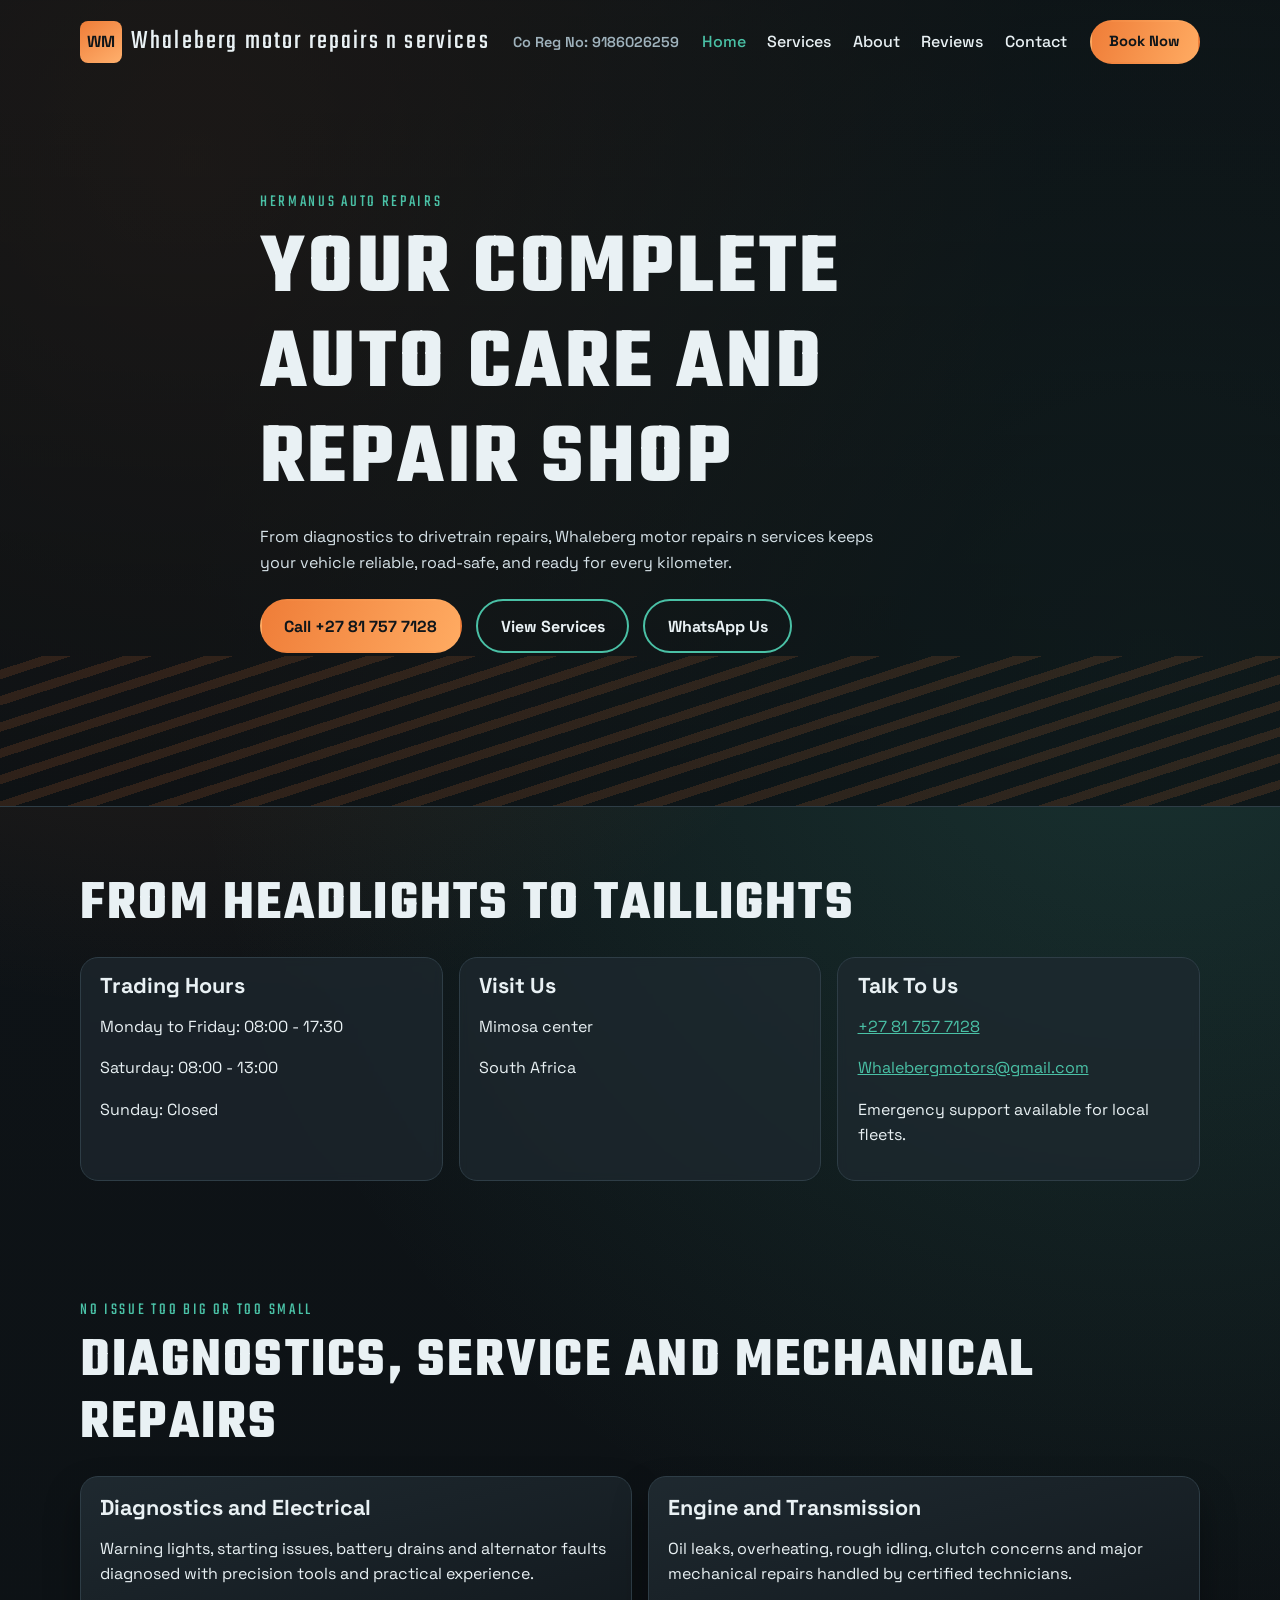
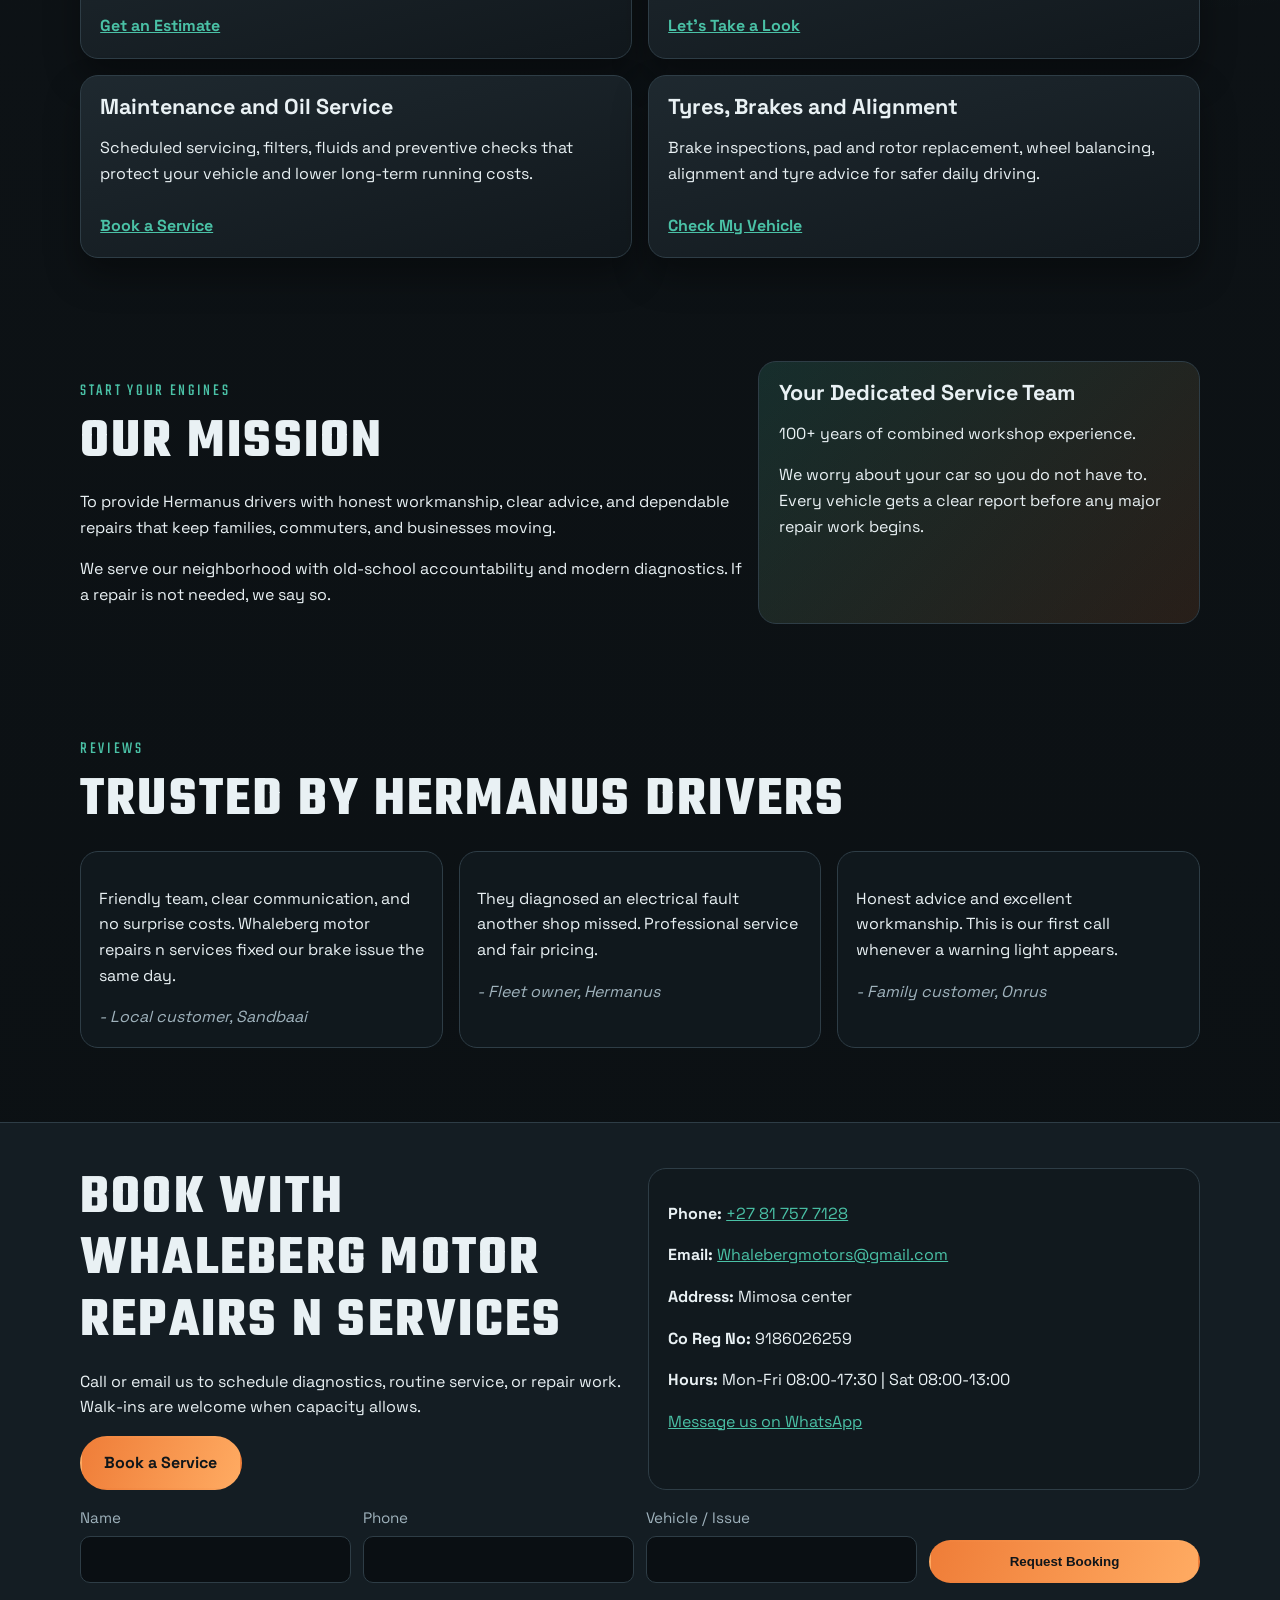
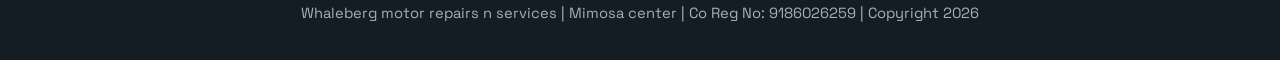
<file: index.html>
<!DOCTYPE html>
<html lang="en">
  <head>
    <meta charset="UTF-8" />
    <meta name="viewport" content="width=device-width, initial-scale=1.0" />
    <title>Whaleberg motor repairs n services | Auto Repairs in Hermanus</title>
    <meta
      name="description"
      content="Whaleberg motor repairs n services is your trusted auto repair shop in Hermanus, South Africa. Diagnostics, engine repairs, brakes, tyres, and scheduled maintenance."
    />
    <link rel="preconnect" href="https://fonts.googleapis.com" />
    <link rel="preconnect" href="https://fonts.gstatic.com" crossorigin />
    <link
      href="https://fonts.googleapis.com/css2?family=Space+Grotesk:wght@400;500;700&family=Teko:wght@500;600;700&display=swap"
      rel="stylesheet"
    />
    <link rel="stylesheet" href="styles.css" />
  </head>
  <body data-page="index">
    <header class="hero" id="top">
      <nav class="nav shell">
        <a class="brand" href="index.html#top" aria-label="Whaleberg motor repairs n services home">
          <span class="brand-mark">WM</span>
          <span class="brand-text">Whaleberg motor repairs n services</span>
        </a>
        <p class="co-reg-header">Co Reg No: 9186026259</p>
        <ul class="nav-links">
          <li><a href="index.html#top">Home</a></li>
          <li><a href="services.html">Services</a></li>
          <li><a href="index.html#about">About</a></li>
          <li><a href="index.html#reviews">Reviews</a></li>
          <li><a href="contact.html">Contact</a></li>
        </ul>
        <button class="menu-toggle" type="button" aria-label="Open menu" aria-expanded="false">
          Menu
        </button>
        <a class="btn btn-small" href="contact.html">Book Now</a>
      </nav>

      <div class="hero-content shell reveal">
        <p class="kicker">HERMANUS AUTO REPAIRS</p>
        <h1>Your Complete Auto Care and Repair Shop</h1>
        <p class="lead">
          From diagnostics to drivetrain repairs, Whaleberg motor repairs n services keeps your vehicle
          reliable, road-safe, and ready for every kilometer.
        </p>
        <div class="hero-actions">
          <a class="btn" href="tel:+27817577128">Call +27 81 757 7128</a>
          <a class="btn btn-ghost" href="services.html">View Services</a>
          <a class="btn btn-ghost" href="https://wa.me/27817577128" target="_blank" rel="noopener noreferrer">WhatsApp Us</a>
        </div>
      </div>
      <div class="hero-stripes" aria-hidden="true"></div>
    </header>

    <main>
      <section class="hours shell reveal">
        <h2>From Headlights to Taillights</h2>
        <div class="hours-grid">
          <article>
            <h3>Trading Hours</h3>
            <p>Monday to Friday: 08:00 - 17:30</p>
            <p>Saturday: 08:00 - 13:00</p>
            <p>Sunday: Closed</p>
          </article>
          <article>
            <h3>Visit Us</h3>
            <p>Mimosa center</p>
            <p>South Africa</p>
          </article>
          <article>
            <h3>Talk To Us</h3>
            <p><a href="tel:+27817577128">+27 81 757 7128</a></p>
            <p><a href="mailto:Whalebergmotors@gmail.com">Whalebergmotors@gmail.com</a></p>
            <p>Emergency support available for local fleets.</p>
          </article>
        </div>
      </section>

      <section class="services" id="services">
        <div class="shell">
          <p class="kicker reveal">NO ISSUE TOO BIG OR TOO SMALL</p>
          <h2 class="reveal">Diagnostics, Service and Mechanical Repairs</h2>
          <div class="card-grid stagger">
            <article class="card reveal">
              <h3>Diagnostics and Electrical</h3>
              <p>
                Warning lights, starting issues, battery drains and alternator
                faults diagnosed with precision tools and practical experience.
              </p>
              <a href="contact.html">Get an Estimate</a>
            </article>
            <article class="card reveal">
              <h3>Engine and Transmission</h3>
              <p>
                Oil leaks, overheating, rough idling, clutch concerns and major
                mechanical repairs handled by certified technicians.
              </p>
              <a href="contact.html">Let's Take a Look</a>
            </article>
            <article class="card reveal">
              <h3>Maintenance and Oil Service</h3>
              <p>
                Scheduled servicing, filters, fluids and preventive checks that
                protect your vehicle and lower long-term running costs.
              </p>
              <a href="contact.html">Book a Service</a>
            </article>
            <article class="card reveal">
              <h3>Tyres, Brakes and Alignment</h3>
              <p>
                Brake inspections, pad and rotor replacement, wheel balancing,
                alignment and tyre advice for safer daily driving.
              </p>
              <a href="contact.html">Check My Vehicle</a>
            </article>
          </div>
        </div>
      </section>

      <section class="about shell" id="about">
        <div class="about-copy reveal">
          <p class="kicker">START YOUR ENGINES</p>
          <h2>Our Mission</h2>
          <p>
            To provide Hermanus drivers with honest workmanship, clear advice,
            and dependable repairs that keep families, commuters, and businesses
            moving.
          </p>
          <p>
            We serve our neighborhood with old-school accountability and modern
            diagnostics. If a repair is not needed, we say so.
          </p>
        </div>
        <aside class="about-highlight reveal">
          <h3>Your Dedicated Service Team</h3>
          <p>100+ years of combined workshop experience.</p>
          <p>
            We worry about your car so you do not have to. Every vehicle gets a
            clear report before any major repair work begins.
          </p>
        </aside>
      </section>

      <section class="reviews" id="reviews">
        <div class="shell">
          <p class="kicker reveal">REVIEWS</p>
          <h2 class="reveal">Trusted by Hermanus Drivers</h2>
          <div class="review-grid stagger">
            <blockquote class="review reveal">
              <p>
                Friendly team, clear communication, and no surprise costs.
                Whaleberg motor repairs n services fixed our brake issue the same day.
              </p>
              <cite>- Local customer, Sandbaai</cite>
            </blockquote>
            <blockquote class="review reveal">
              <p>
                They diagnosed an electrical fault another shop missed.
                Professional service and fair pricing.
              </p>
              <cite>- Fleet owner, Hermanus</cite>
            </blockquote>
            <blockquote class="review reveal">
              <p>
                Honest advice and excellent workmanship. This is our first call
                whenever a warning light appears.
              </p>
              <cite>- Family customer, Onrus</cite>
            </blockquote>
          </div>
        </div>
      </section>
    </main>

    <footer class="footer" id="contact">
      <div class="shell footer-grid reveal">
        <div>
          <h2>Book with Whaleberg motor repairs n services</h2>
          <p>
            Call or email us to schedule diagnostics, routine service, or repair
            work. Walk-ins are welcome when capacity allows.
          </p>
          <a class="btn" href="contact.html">Book a Service</a>
        </div>
        <div class="contact-panel">
          <p><strong>Phone:</strong> <a href="tel:+27817577128">+27 81 757 7128</a></p>
          <p>
            <strong>Email:</strong>
            <a href="mailto:Whalebergmotors@gmail.com">Whalebergmotors@gmail.com</a>
          </p>
          <p>
            <strong>Address:</strong> Mimosa center
          </p>
          <p><strong>Co Reg No:</strong> 9186026259</p>
          <p><strong>Hours:</strong> Mon-Fri 08:00-17:30 | Sat 08:00-13:00</p>
          <p><a href="https://wa.me/27817577128" target="_blank" rel="noopener noreferrer">Message us on WhatsApp</a></p>
        </div>
      </div>
      <div class="shell mini-form-wrap reveal">
        <form class="mini-form" data-booking-form>
          <label>
            Name
            <input type="text" name="name" required />
          </label>
          <label>
            Phone
            <input type="tel" name="phone" required />
          </label>
          <label>
            Vehicle / Issue
            <input type="text" name="issue" required />
          </label>
          <button class="btn" type="submit">Request Booking</button>
        </form>
      </div>
      <p class="copyright">Whaleberg motor repairs n services | Mimosa center | Co Reg No: 9186026259 | Copyright 2026</p>
    </footer>

    <script src="script.js"></script>
  </body>
</html>
</file>
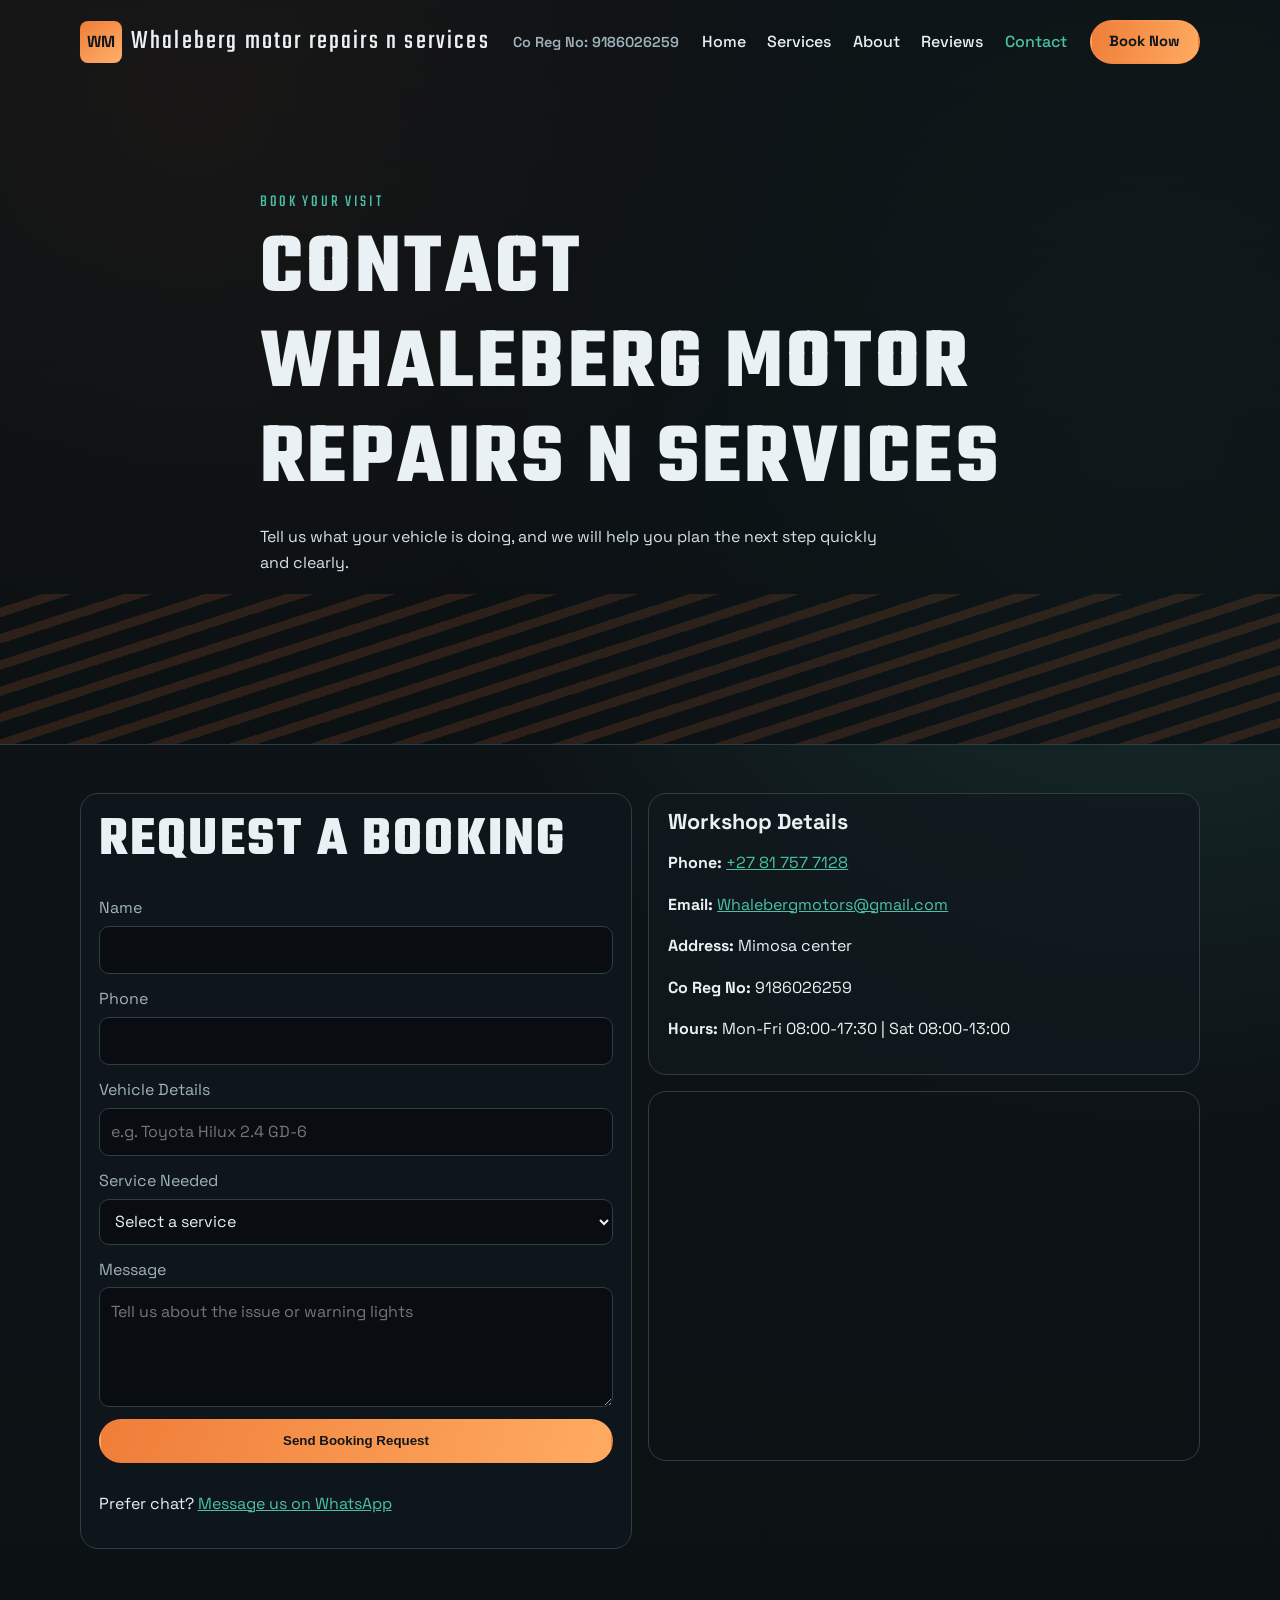
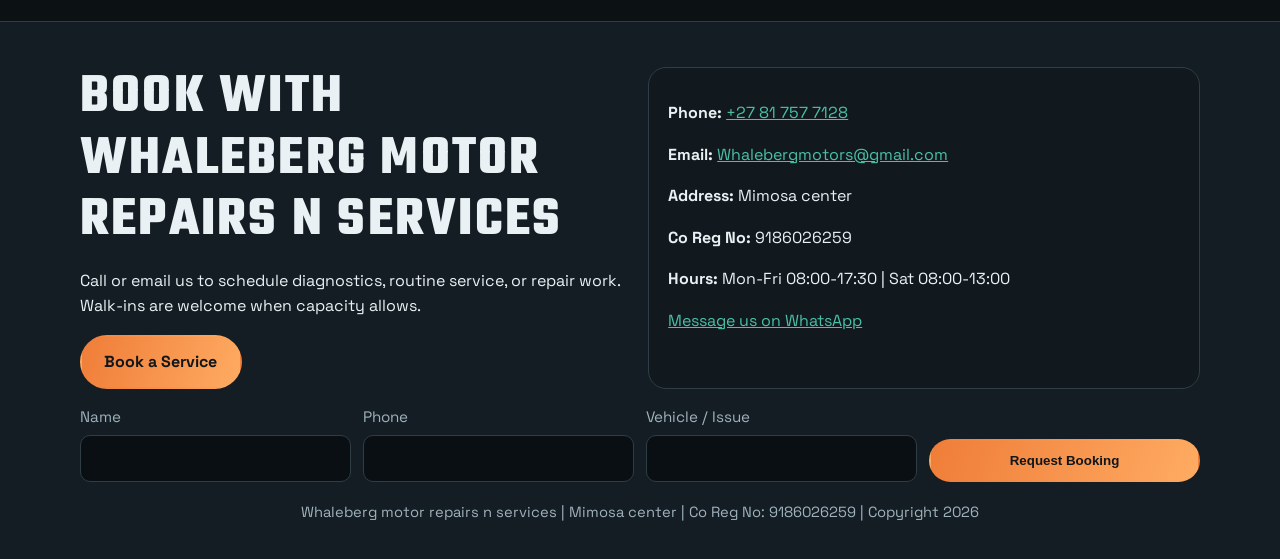
<file: contact.html>
<!DOCTYPE html>
<html lang="en">
  <head>
    <meta charset="UTF-8" />
    <meta name="viewport" content="width=device-width, initial-scale=1.0" />
    <title>Contact | Whaleberg motor repairs n services</title>
    <meta
      name="description"
      content="Book your vehicle service with Whaleberg motor repairs n services in Hermanus, South Africa. Contact us by phone, WhatsApp, email, or quick booking form."
    />
    <link rel="preconnect" href="https://fonts.googleapis.com" />
    <link rel="preconnect" href="https://fonts.gstatic.com" crossorigin />
    <link
      href="https://fonts.googleapis.com/css2?family=Space+Grotesk:wght@400;500;700&family=Teko:wght@500;600;700&display=swap"
      rel="stylesheet"
    />
    <link rel="stylesheet" href="styles.css" />
  </head>
  <body data-page="contact">
    <header class="hero page-hero" id="top">
      <nav class="nav shell">
        <a class="brand" href="index.html#top" aria-label="Whaleberg motor repairs n services home">
          <span class="brand-mark">WM</span>
          <span class="brand-text">Whaleberg motor repairs n services</span>
        </a>
        <p class="co-reg-header">Co Reg No: 9186026259</p>
        <ul class="nav-links">
          <li><a href="index.html#top">Home</a></li>
          <li><a href="services.html">Services</a></li>
          <li><a href="index.html#about">About</a></li>
          <li><a href="index.html#reviews">Reviews</a></li>
          <li><a href="contact.html">Contact</a></li>
        </ul>
        <button class="menu-toggle" type="button" aria-label="Open menu" aria-expanded="false">
          Menu
        </button>
        <a class="btn btn-small" href="contact.html">Book Now</a>
      </nav>
      <div class="hero-content shell reveal">
        <p class="kicker">BOOK YOUR VISIT</p>
        <h1>Contact Whaleberg motor repairs n services</h1>
        <p class="lead">
          Tell us what your vehicle is doing, and we will help you plan the next
          step quickly and clearly.
        </p>
      </div>
      <div class="hero-stripes" aria-hidden="true"></div>
    </header>

    <main>
      <section class="shell contact-layout">
        <form class="contact-form reveal" data-booking-form>
          <h2>Request a Booking</h2>
          <label>
            Name
            <input type="text" name="name" required />
          </label>
          <label>
            Phone
            <input type="tel" name="phone" required />
          </label>
          <label>
            Vehicle Details
            <input type="text" name="vehicle" placeholder="e.g. Toyota Hilux 2.4 GD-6" />
          </label>
          <label>
            Service Needed
            <select name="service">
              <option value="">Select a service</option>
              <option>Diagnostics</option>
              <option>Engine Repairs</option>
              <option>Transmission</option>
              <option>Maintenance Service</option>
              <option>Brakes and Tyres</option>
              <option>Other</option>
            </select>
          </label>
          <label>
            Message
            <textarea name="message" placeholder="Tell us about the issue or warning lights"></textarea>
          </label>
          <button class="btn" type="submit">Send Booking Request</button>
          <p>
            Prefer chat? <a href="https://wa.me/27817577128" target="_blank" rel="noopener noreferrer">Message us on WhatsApp</a>
          </p>
        </form>

        <div class="reveal">
          <div class="contact-panel">
            <h3>Workshop Details</h3>
            <p><strong>Phone:</strong> <a href="tel:+27817577128">+27 81 757 7128</a></p>
            <p><strong>Email:</strong> <a href="mailto:Whalebergmotors@gmail.com">Whalebergmotors@gmail.com</a></p>
            <p><strong>Address:</strong> Mimosa center</p>
            <p><strong>Co Reg No:</strong> 9186026259</p>
            <p><strong>Hours:</strong> Mon-Fri 08:00-17:30 | Sat 08:00-13:00</p>
          </div>
          <div class="map-frame" style="margin-top: 1rem">
            <iframe
              title="Whaleberg motor repairs n services Hermanus map"
              loading="lazy"
              allowfullscreen
              referrerpolicy="no-referrer-when-downgrade"
              src="https://www.google.com/maps?q=Mimosa+center&z=17&output=embed"
            ></iframe>
          </div>
        </div>
      </section>
    </main>

    <footer class="footer" id="contact">
      <div class="shell footer-grid reveal">
        <div>
          <h2>Book with Whaleberg motor repairs n services</h2>
          <p>
            Call or email us to schedule diagnostics, routine service, or repair
            work. Walk-ins are welcome when capacity allows.
          </p>
          <a class="btn" href="contact.html">Book a Service</a>
        </div>
        <div class="contact-panel">
          <p><strong>Phone:</strong> <a href="tel:+27817577128">+27 81 757 7128</a></p>
          <p>
            <strong>Email:</strong>
            <a href="mailto:Whalebergmotors@gmail.com">Whalebergmotors@gmail.com</a>
          </p>
          <p>
            <strong>Address:</strong> Mimosa center
          </p>
          <p><strong>Co Reg No:</strong> 9186026259</p>
          <p><strong>Hours:</strong> Mon-Fri 08:00-17:30 | Sat 08:00-13:00</p>
          <p><a href="https://wa.me/27817577128" target="_blank" rel="noopener noreferrer">Message us on WhatsApp</a></p>
        </div>
      </div>
      <div class="shell mini-form-wrap reveal">
        <form class="mini-form" data-booking-form>
          <label>
            Name
            <input type="text" name="name" required />
          </label>
          <label>
            Phone
            <input type="tel" name="phone" required />
          </label>
          <label>
            Vehicle / Issue
            <input type="text" name="issue" required />
          </label>
          <button class="btn" type="submit">Request Booking</button>
        </form>
      </div>
      <p class="copyright">Whaleberg motor repairs n services | Mimosa center | Co Reg No: 9186026259 | Copyright 2026</p>
    </footer>

    <script src="script.js"></script>
  </body>
</html>
</file>
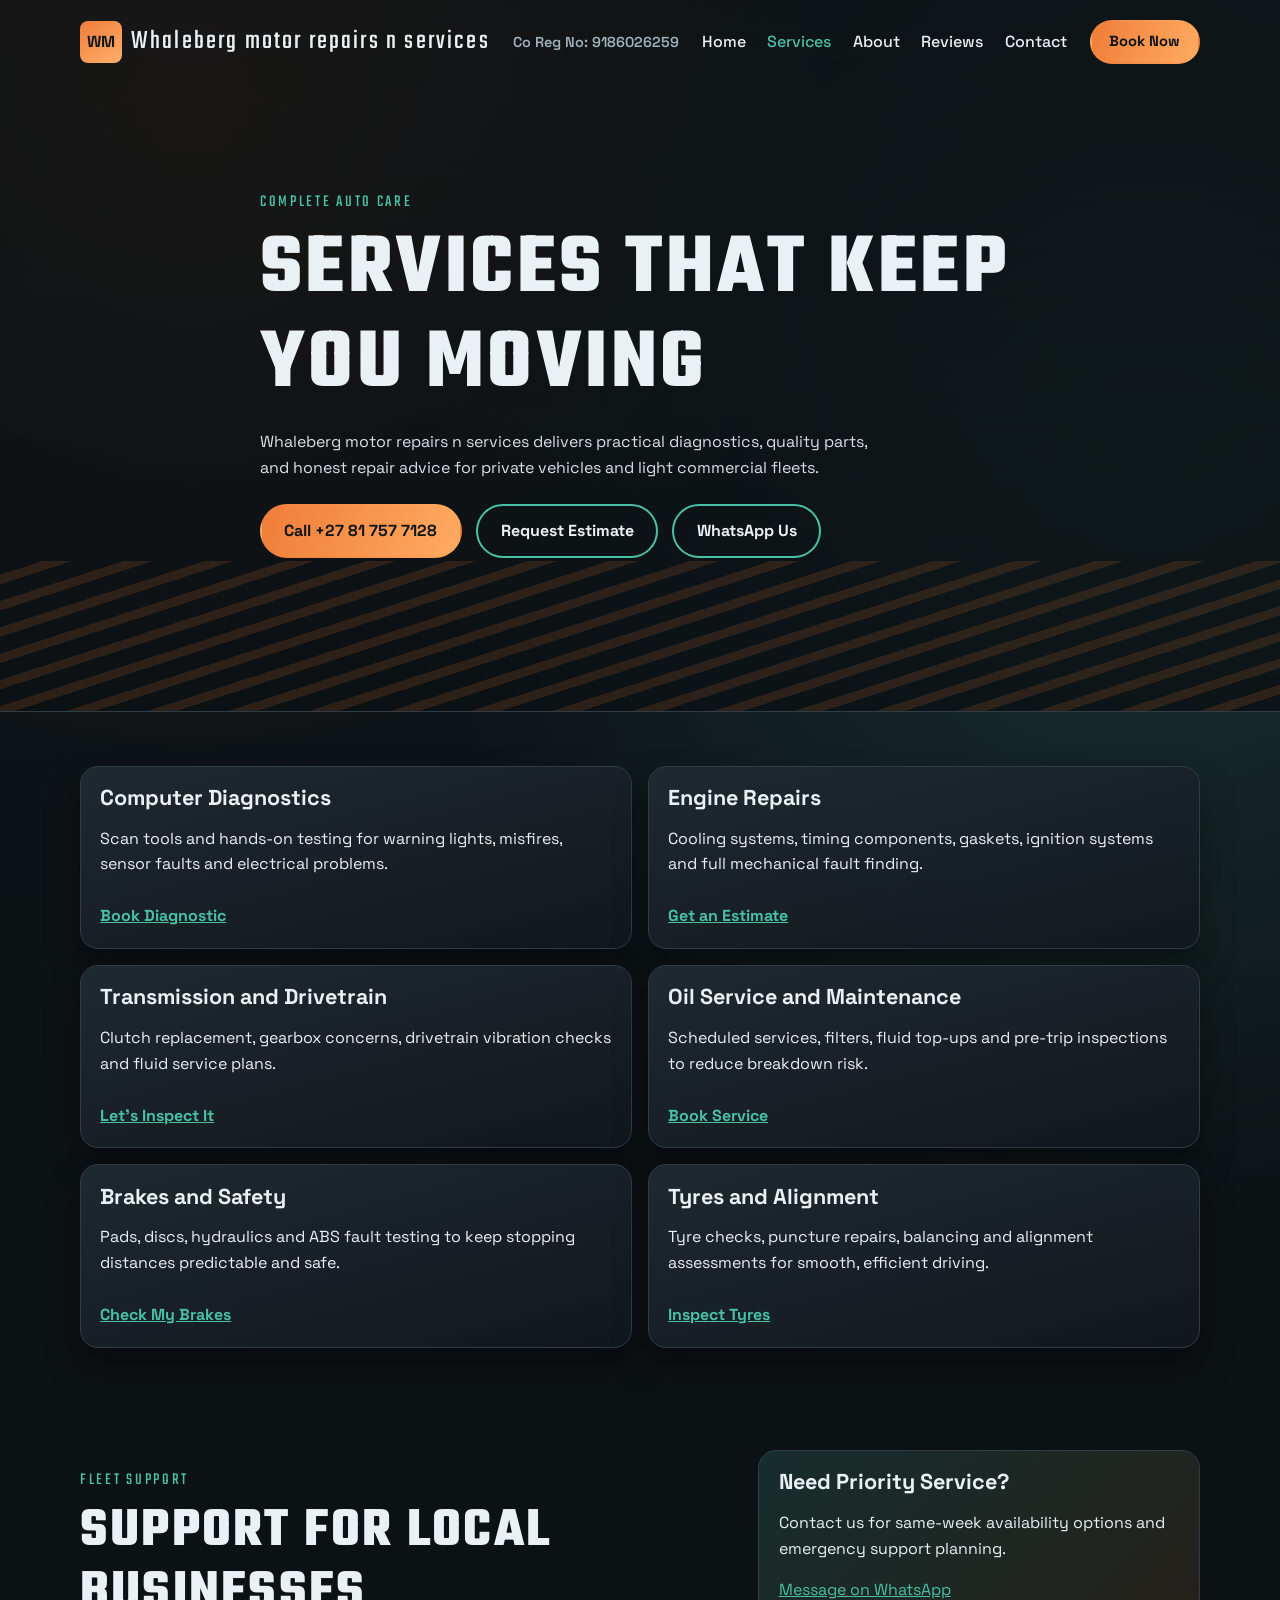
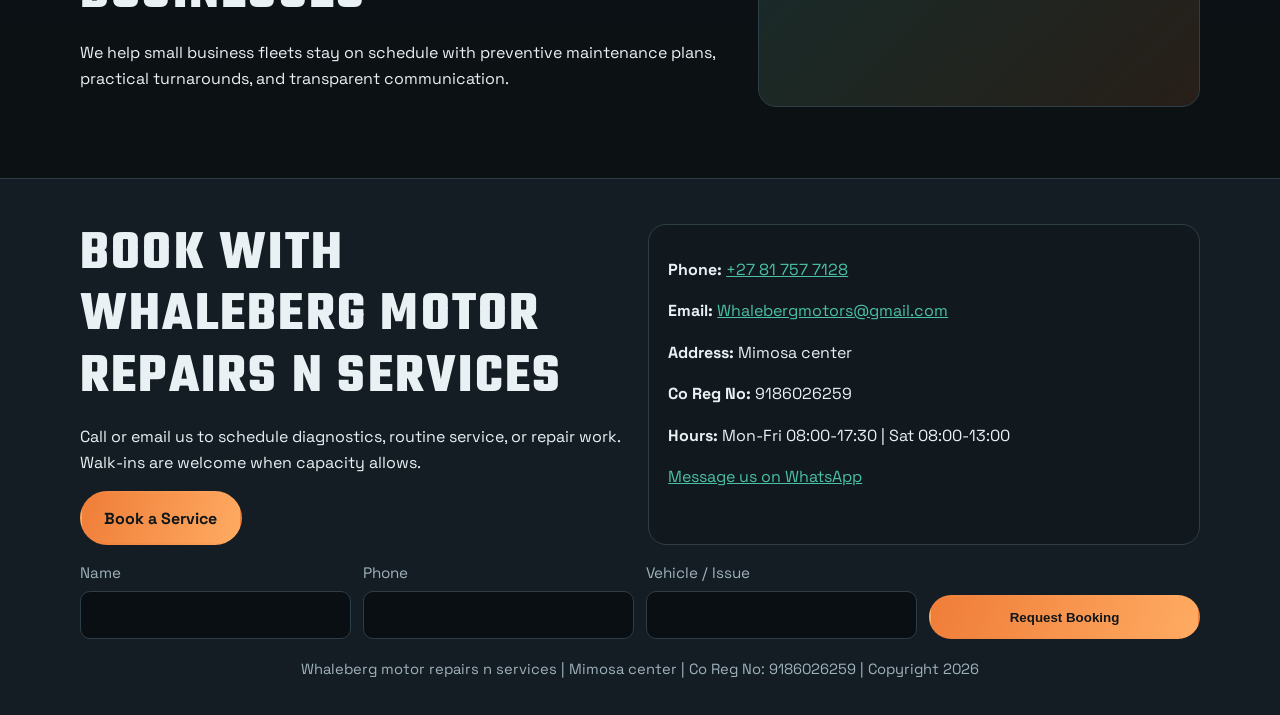
<file: services.html>
<!DOCTYPE html>
<html lang="en">
  <head>
    <meta charset="UTF-8" />
    <meta name="viewport" content="width=device-width, initial-scale=1.0" />
    <title>Services | Whaleberg motor repairs n services</title>
    <meta
      name="description"
      content="See all Whaleberg motor repairs n services offerings in Hermanus: diagnostics, engine and transmission repairs, maintenance, brakes, tyres, and fleet support."
    />
    <link rel="preconnect" href="https://fonts.googleapis.com" />
    <link rel="preconnect" href="https://fonts.gstatic.com" crossorigin />
    <link
      href="https://fonts.googleapis.com/css2?family=Space+Grotesk:wght@400;500;700&family=Teko:wght@500;600;700&display=swap"
      rel="stylesheet"
    />
    <link rel="stylesheet" href="styles.css" />
  </head>
  <body data-page="services">
    <header class="hero page-hero" id="top">
      <nav class="nav shell">
        <a class="brand" href="index.html#top" aria-label="Whaleberg motor repairs n services home">
          <span class="brand-mark">WM</span>
          <span class="brand-text">Whaleberg motor repairs n services</span>
        </a>
        <p class="co-reg-header">Co Reg No: 9186026259</p>
        <ul class="nav-links">
          <li><a href="index.html#top">Home</a></li>
          <li><a href="services.html">Services</a></li>
          <li><a href="index.html#about">About</a></li>
          <li><a href="index.html#reviews">Reviews</a></li>
          <li><a href="contact.html">Contact</a></li>
        </ul>
        <button class="menu-toggle" type="button" aria-label="Open menu" aria-expanded="false">
          Menu
        </button>
        <a class="btn btn-small" href="contact.html">Book Now</a>
      </nav>
      <div class="hero-content shell reveal">
        <p class="kicker">COMPLETE AUTO CARE</p>
        <h1>Services That Keep You Moving</h1>
        <p class="lead">
          Whaleberg motor repairs n services delivers practical diagnostics, quality parts, and honest
          repair advice for private vehicles and light commercial fleets.
        </p>
        <div class="hero-actions">
          <a class="btn" href="tel:+27817577128">Call +27 81 757 7128</a>
          <a class="btn btn-ghost" href="contact.html">Request Estimate</a>
          <a class="btn btn-ghost" href="https://wa.me/27817577128" target="_blank" rel="noopener noreferrer">WhatsApp Us</a>
        </div>
      </div>
      <div class="hero-stripes" aria-hidden="true"></div>
    </header>

    <main>
      <section class="services">
        <div class="shell card-grid stagger">
          <article class="card reveal">
            <h3>Computer Diagnostics</h3>
            <p>Scan tools and hands-on testing for warning lights, misfires, sensor faults and electrical problems.</p>
            <a href="contact.html">Book Diagnostic</a>
          </article>
          <article class="card reveal">
            <h3>Engine Repairs</h3>
            <p>Cooling systems, timing components, gaskets, ignition systems and full mechanical fault finding.</p>
            <a href="contact.html">Get an Estimate</a>
          </article>
          <article class="card reveal">
            <h3>Transmission and Drivetrain</h3>
            <p>Clutch replacement, gearbox concerns, drivetrain vibration checks and fluid service plans.</p>
            <a href="contact.html">Let's Inspect It</a>
          </article>
          <article class="card reveal">
            <h3>Oil Service and Maintenance</h3>
            <p>Scheduled services, filters, fluid top-ups and pre-trip inspections to reduce breakdown risk.</p>
            <a href="contact.html">Book Service</a>
          </article>
          <article class="card reveal">
            <h3>Brakes and Safety</h3>
            <p>Pads, discs, hydraulics and ABS fault testing to keep stopping distances predictable and safe.</p>
            <a href="contact.html">Check My Brakes</a>
          </article>
          <article class="card reveal">
            <h3>Tyres and Alignment</h3>
            <p>Tyre checks, puncture repairs, balancing and alignment assessments for smooth, efficient driving.</p>
            <a href="contact.html">Inspect Tyres</a>
          </article>
        </div>
      </section>

      <section class="shell about reveal">
        <div class="about-copy">
          <p class="kicker">FLEET SUPPORT</p>
          <h2>Support for Local Businesses</h2>
          <p>
            We help small business fleets stay on schedule with preventive
            maintenance plans, practical turnarounds, and transparent communication.
          </p>
        </div>
        <aside class="about-highlight">
          <h3>Need Priority Service?</h3>
          <p>Contact us for same-week availability options and emergency support planning.</p>
          <p><a href="https://wa.me/27817577128" target="_blank" rel="noopener noreferrer">Message on WhatsApp</a></p>
        </aside>
      </section>
    </main>

    <footer class="footer" id="contact">
      <div class="shell footer-grid reveal">
        <div>
          <h2>Book with Whaleberg motor repairs n services</h2>
          <p>
            Call or email us to schedule diagnostics, routine service, or repair
            work. Walk-ins are welcome when capacity allows.
          </p>
          <a class="btn" href="contact.html">Book a Service</a>
        </div>
        <div class="contact-panel">
          <p><strong>Phone:</strong> <a href="tel:+27817577128">+27 81 757 7128</a></p>
          <p>
            <strong>Email:</strong>
            <a href="mailto:Whalebergmotors@gmail.com">Whalebergmotors@gmail.com</a>
          </p>
          <p>
            <strong>Address:</strong> Mimosa center
          </p>
          <p><strong>Co Reg No:</strong> 9186026259</p>
          <p><strong>Hours:</strong> Mon-Fri 08:00-17:30 | Sat 08:00-13:00</p>
          <p><a href="https://wa.me/27817577128" target="_blank" rel="noopener noreferrer">Message us on WhatsApp</a></p>
        </div>
      </div>
      <div class="shell mini-form-wrap reveal">
        <form class="mini-form" data-booking-form>
          <label>
            Name
            <input type="text" name="name" required />
          </label>
          <label>
            Phone
            <input type="tel" name="phone" required />
          </label>
          <label>
            Vehicle / Issue
            <input type="text" name="issue" required />
          </label>
          <button class="btn" type="submit">Request Booking</button>
        </form>
      </div>
      <p class="copyright">Whaleberg motor repairs n services | Mimosa center | Co Reg No: 9186026259 | Copyright 2026</p>
    </footer>

    <script src="script.js"></script>
  </body>
</html>
</file>
<file: styles.css>
:root {
  --bg: #0f1418;
  --bg-alt: #141d23;
  --panel: #1f2a31;
  --text: #e9f1f4;
  --muted: #9fb2bc;
  --accent: #ef7d38;
  --accent-2: #4ac1a6;
  --line: #2e3d46;
  --radius: 18px;
  --shadow: 0 18px 34px rgba(0, 0, 0, 0.35);
}

* {
  box-sizing: border-box;
}

html,
body {
  margin: 0;
  padding: 0;
}

body {
  font-family: "Space Grotesk", sans-serif;
  color: var(--text);
  background:
    radial-gradient(circle at 15% 5%, rgba(239, 125, 56, 0.2), transparent 26%),
    radial-gradient(circle at 90% 20%, rgba(74, 193, 166, 0.18), transparent 34%),
    linear-gradient(180deg, var(--bg) 0%, #0b1013 100%);
  line-height: 1.6;
}

img {
  max-width: 100%;
  display: block;
}

a {
  color: var(--accent-2);
}

.shell {
  width: min(1120px, 92vw);
  margin: 0 auto;
}

.kicker {
  font-family: "Teko", sans-serif;
  letter-spacing: 0.16em;
  font-size: 1.05rem;
  color: var(--accent-2);
  margin-bottom: 0.45rem;
}

h1,
h2,
h3 {
  margin: 0 0 0.7rem;
  line-height: 1.1;
}

h1,
h2 {
  font-family: "Teko", sans-serif;
  text-transform: uppercase;
  letter-spacing: 0.04em;
}

h1 {
  font-size: clamp(2.5rem, 7vw, 5.4rem);
}

h2 {
  font-size: clamp(2rem, 5vw, 3.5rem);
}

h3 {
  font-size: 1.35rem;
}

.btn {
  display: inline-flex;
  align-items: center;
  justify-content: center;
  border: 2px solid transparent;
  border-radius: 999px;
  text-decoration: none;
  padding: 0.76rem 1.4rem;
  font-weight: 700;
  color: #10161a;
  background: linear-gradient(110deg, var(--accent), #ffab62);
  transition: transform 0.2s ease, box-shadow 0.2s ease;
}

.btn:hover {
  transform: translateY(-2px);
  box-shadow: 0 10px 20px rgba(239, 125, 56, 0.28);
}

.btn-ghost {
  background: transparent;
  border-color: var(--accent-2);
  color: var(--text);
}

.btn-small {
  padding: 0.52rem 1.1rem;
  font-size: 0.92rem;
}

.hero {
  position: relative;
  overflow: clip;
  min-height: 88vh;
  border-bottom: 1px solid var(--line);
}

.hero::before {
  content: "";
  position: absolute;
  inset: 0;
  background-image: linear-gradient(rgba(11, 16, 19, 0.65), rgba(11, 16, 19, 0.75)),
    url("https://images.unsplash.com/photo-1487754180451-c456f719a1fc?auto=format&fit=crop&w=1600&q=80");
  background-size: cover;
  background-position: center;
  z-index: -2;
}

.hero-stripes {
  position: absolute;
  inset: auto 0 0 0;
  height: 150px;
  z-index: -1;
  pointer-events: none;
  background: repeating-linear-gradient(
    -18deg,
    transparent,
    transparent 16px,
    rgba(239, 125, 56, 0.14) 16px,
    rgba(239, 125, 56, 0.14) 25px
  );
}

.nav {
  display: flex;
  align-items: center;
  justify-content: space-between;
  padding-top: 1.25rem;
}

.brand {
  display: flex;
  gap: 0.55rem;
  text-decoration: none;
  align-items: center;
}

.brand-mark {
  width: 42px;
  height: 42px;
  border-radius: 8px;
  display: grid;
  place-items: center;
  color: #0f1519;
  font-weight: 900;
  background: linear-gradient(145deg, var(--accent), #ffb06d);
}

.brand-text {
  color: var(--text);
  font-family: "Teko", sans-serif;
  letter-spacing: 0.08em;
  font-size: 1.7rem;
}

.co-reg-header {
  margin: 0;
  color: var(--muted);
  font-size: 0.9rem;
  font-weight: 600;
}

.nav-links {
  display: flex;
  list-style: none;
  gap: 1.35rem;
  padding: 0;
  margin: 0;
}

.nav-links a {
  color: var(--text);
  text-decoration: none;
  font-weight: 500;
}

.nav-links a.active {
  color: var(--accent-2);
}

.menu-toggle {
  display: none;
  border: 1px solid var(--line);
  background: rgba(13, 19, 23, 0.92);
  color: var(--text);
  border-radius: 999px;
  padding: 0.52rem 0.9rem;
  font: inherit;
  font-weight: 700;
  cursor: pointer;
}

.hero-content {
  position: relative;
  z-index: 1;
  padding: 12vh 0 17vh;
  max-width: 760px;
}

.lead {
  color: #d6e2e8;
  max-width: 62ch;
}

.hero-actions {
  margin-top: 1.5rem;
  display: flex;
  gap: 0.9rem;
  flex-wrap: wrap;
}

.hours {
  padding: 4.2rem 0;
}

.hours-grid {
  display: grid;
  grid-template-columns: repeat(3, minmax(0, 1fr));
  gap: 1rem;
  margin-top: 1.3rem;
}

.hours-grid article {
  background: rgba(31, 42, 49, 0.68);
  backdrop-filter: blur(4px);
  border: 1px solid var(--line);
  border-radius: var(--radius);
  padding: 1rem 1.2rem;
}

.services {
  padding: 2rem 0 4.4rem;
}

.card-grid {
  display: grid;
  margin-top: 1.35rem;
  grid-template-columns: repeat(2, minmax(0, 1fr));
  gap: 1rem;
}

.card {
  border: 1px solid var(--line);
  border-radius: var(--radius);
  padding: 1.2rem;
  background: linear-gradient(165deg, rgba(31, 42, 49, 0.95), rgba(17, 24, 29, 0.95));
  box-shadow: var(--shadow);
}

.card a {
  display: inline-block;
  margin-top: 0.65rem;
  font-weight: 700;
}

.about {
  padding: 2rem 0 4.4rem;
  display: grid;
  grid-template-columns: 1.2fr 0.8fr;
  gap: 1rem;
}

.about-highlight {
  padding: 1.2rem;
  border-radius: var(--radius);
  border: 1px solid var(--line);
  background: linear-gradient(135deg, rgba(74, 193, 166, 0.16), rgba(239, 125, 56, 0.12));
}

.reviews {
  padding: 1.6rem 0 4.6rem;
}

.review-grid {
  margin-top: 1.2rem;
  display: grid;
  grid-template-columns: repeat(3, minmax(0, 1fr));
  gap: 1rem;
}

.review {
  margin: 0;
  padding: 1.1rem;
  border-radius: var(--radius);
  border: 1px solid var(--line);
  background: rgba(17, 25, 30, 0.9);
}

.review cite {
  display: block;
  margin-top: 0.7rem;
  color: var(--muted);
}

.footer {
  border-top: 1px solid var(--line);
  background: var(--bg-alt);
  padding: 2.8rem 0 1.2rem;
}

.page-hero {
  min-height: 44vh;
}

.page-hero::before {
  background-image: linear-gradient(rgba(11, 16, 19, 0.7), rgba(11, 16, 19, 0.82)),
    url("https://images.unsplash.com/photo-1503376780353-7e6692767b70?auto=format&fit=crop&w=1600&q=80");
}

.mini-form-wrap {
  margin-top: 1rem;
}

.mini-form {
  display: grid;
  grid-template-columns: repeat(4, minmax(0, 1fr));
  gap: 0.75rem;
  align-items: end;
}

.mini-form label {
  display: grid;
  gap: 0.35rem;
  font-size: 0.95rem;
  color: var(--muted);
}

.mini-form input,
.contact-form textarea,
.contact-form select,
.contact-form input {
  width: 100%;
  border: 1px solid var(--line);
  background: rgba(8, 12, 15, 0.8);
  color: var(--text);
  border-radius: 10px;
  padding: 0.66rem 0.72rem;
  font: inherit;
}

.contact-layout {
  padding: 3rem 0 4.5rem;
  display: grid;
  grid-template-columns: 1fr 1fr;
  gap: 1rem;
}

.contact-form {
  border: 1px solid var(--line);
  border-radius: var(--radius);
  background: rgba(16, 23, 28, 0.9);
  padding: 1rem 1.1rem;
  display: grid;
  gap: 0.75rem;
}

.contact-form label {
  display: grid;
  gap: 0.3rem;
  color: var(--muted);
}

.contact-form textarea {
  min-height: 120px;
  resize: vertical;
}

.map-frame {
  border: 1px solid var(--line);
  border-radius: var(--radius);
  overflow: hidden;
  min-height: 360px;
}

.map-frame iframe {
  width: 100%;
  min-height: 360px;
  border: 0;
}

.footer-grid {
  display: grid;
  gap: 1rem;
  grid-template-columns: 1fr 1fr;
}

.contact-panel {
  border: 1px solid var(--line);
  border-radius: var(--radius);
  padding: 1rem 1.2rem;
  background: rgba(17, 24, 29, 0.8);
}

.copyright {
  text-align: center;
  margin-top: 1.2rem;
  font-size: 0.92rem;
  color: var(--muted);
}

.reveal {
  opacity: 0;
  transform: translateY(12px);
  transition: opacity 0.65s ease, transform 0.65s ease;
}

.reveal.visible {
  opacity: 1;
  transform: translateY(0);
}

@media (max-width: 950px) {
  .nav {
    position: relative;
    flex-wrap: wrap;
    gap: 0.5rem;
  }

  .co-reg-header {
    order: 4;
    width: 100%;
  }

  .menu-toggle {
    display: inline-flex;
    align-items: center;
    justify-content: center;
  }

  .nav .btn-small {
    margin-left: auto;
  }

  .nav-links {
    display: none;
    position: absolute;
    top: calc(100% + 8px);
    right: 0;
    width: min(320px, 92vw);
    border: 1px solid var(--line);
    border-radius: 14px;
    padding: 0.7rem;
    background: rgba(8, 12, 15, 0.98);
    flex-direction: column;
    z-index: 10;
  }

  .nav-links.is-open {
    display: flex;
  }

  .hours-grid,
  .card-grid,
  .about,
  .review-grid,
  .footer-grid,
  .contact-layout {
    grid-template-columns: 1fr;
  }

  .mini-form {
    grid-template-columns: 1fr;
  }

  .hero-content {
    padding: 10vh 0 15vh;
  }
}
</file>
